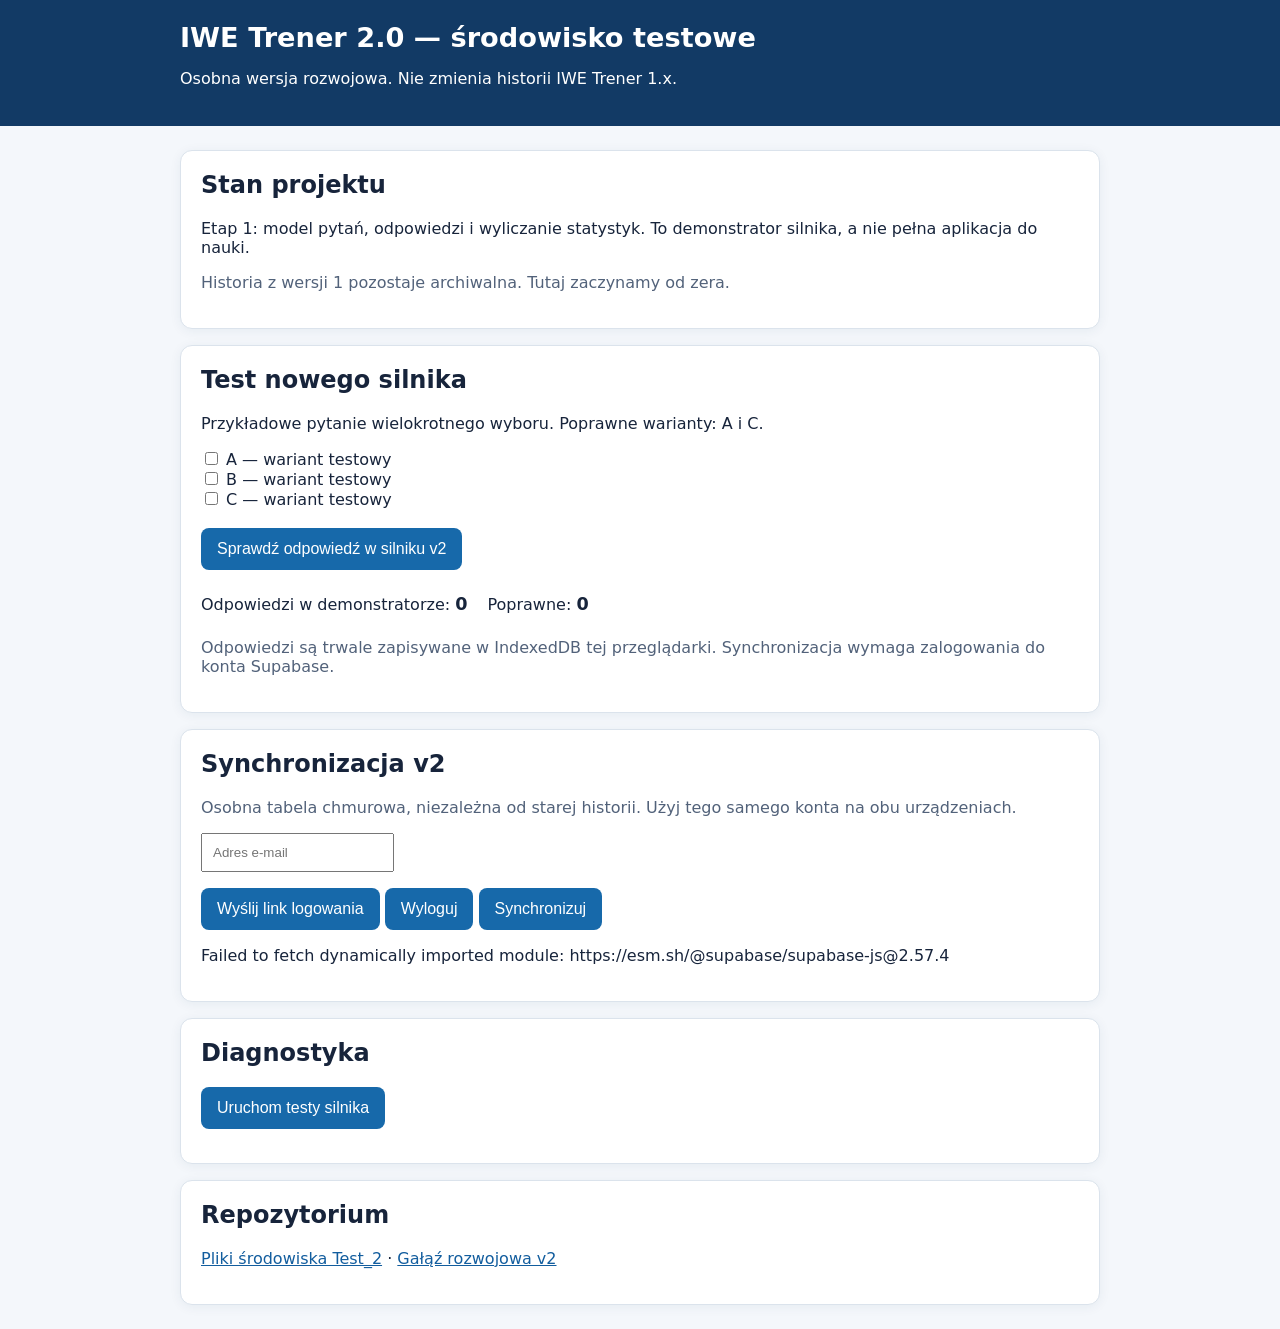
<file: Test_2/index.html>
<!doctype html>
<html lang="pl"><head><meta charset="utf-8"><meta name="viewport" content="width=device-width,initial-scale=1">
<title>IWE Trener 2.0 — Test_2</title>
<style>
:root{font-family:system-ui,-apple-system,Segoe UI,sans-serif;color-scheme:light}body{margin:0;background:#f4f7fb;color:#17243b}header{background:#123a65;color:white;padding:22px max(20px,calc((100vw - 920px)/2))}main{max-width:920px;margin:24px auto;padding:0 18px}.card{background:white;border:1px solid #dbe3ec;border-radius:12px;padding:20px;margin:16px 0;box-shadow:0 2px 12px #123a6510}h1{margin:0;font-size:1.7rem}h2{margin-top:0}button{border:0;background:#1769aa;color:white;padding:12px 16px;border-radius:8px;cursor:pointer;font-size:1rem}button:disabled{opacity:.5}code{background:#edf2f8;padding:3px 5px;border-radius:4px}.muted{color:#52627a}.stat{display:inline-block;margin:8px 20px 8px 0}strong{font-size:1.1rem}#output{white-space:pre-wrap;word-break:break-word;font-size:.9rem}a{color:#125d9e}</style></head>
<body><header><h1>IWE Trener 2.0 — środowisko testowe</h1><p>Osobna wersja rozwojowa. Nie zmienia historii IWE Trener 1.x.</p></header>
<main><section class="card"><h2>Stan projektu</h2><p>Etap 1: model pytań, odpowiedzi i wyliczanie statystyk. To demonstrator silnika, a nie pełna aplikacja do nauki.</p><p class="muted">Historia z wersji 1 pozostaje archiwalna. Tutaj zaczynamy od zera.</p></section>
<section class="card"><h2>Test nowego silnika</h2><p>Przykładowe pytanie wielokrotnego wyboru. Poprawne warianty: A i C.</p>
<label><input type="checkbox" value="A" class="opt"> A — wariant testowy</label><br>
<label><input type="checkbox" value="B" class="opt"> B — wariant testowy</label><br>
<label><input type="checkbox" value="C" class="opt"> C — wariant testowy</label><br><br>
<button id="answer">Sprawdź odpowiedź w silniku v2</button>
<p id="result" role="status"></p><div><span class="stat">Odpowiedzi w demonstratorze: <strong id="answered">0</strong></span><span class="stat">Poprawne: <strong id="correct">0</strong></span></div>
<p class="muted">Odpowiedzi są trwale zapisywane w IndexedDB tej przeglądarki. Synchronizacja wymaga zalogowania do konta Supabase.</p></section>
<section class="card"><h2>Synchronizacja v2</h2><p class="muted">Osobna tabela chmurowa, niezależna od starej historii. Użyj tego samego konta na obu urządzeniach.</p><p><input id="email" type="email" placeholder="Adres e-mail" autocomplete="email" style="padding:10px;max-width:90%"> </p><button id="login">Wyślij link logowania</button> <button id="logout">Wyloguj</button> <button id="sync">Synchronizuj</button><p id="cloudStatus" role="status"></p></section>
<section class="card"><h2>Diagnostyka</h2><button id="selftest">Uruchom testy silnika</button><pre id="output" role="status"></pre></section>
<section class="card"><h2>Repozytorium</h2><p><a href="https://github.com/qualsol/IWE_Trener/tree/main/Test_2">Pliki środowiska Test_2</a> · <a href="https://github.com/qualsol/IWE_Trener/tree/iwe-trener-v2">Gałąź rozwojowa v2</a></p></section></main>
<script type="module">
import {assertQuestion,makeAnswerEvent,mergeEvents,calculateStats} from './core.mjs';
import {getEvents,putEvents,syncEvents} from './storage.mjs';
const question={questionId:'demo-welding-001',revisionId:'v1',options:[{optionId:'A'},{optionId:'B'},{optionId:'C'}],correctOptionIds:['A','C']};
let events=[];const deviceId=crypto.randomUUID();const sessionId=crypto.randomUUID();
async function refresh(){events=mergeEvents(await getEvents());const stats=calculateStats(events);document.querySelector('#answered').textContent=stats.answered;document.querySelector('#correct').textContent=stats.correct}
refresh().catch(e=>document.querySelector('#result').textContent='IndexedDB: '+e.message);
document.querySelector('#answer').addEventListener('click',async()=>{
 try{const selectedOptionIds=[...document.querySelectorAll('.opt:checked')].map(e=>e.value);
 const event=makeAnswerEvent({question,selectedOptionIds,sessionId,mode:'demo',deviceId});
 await putEvents([event]);await refresh();const stats=calculateStats(events);
 document.querySelector('#result').textContent=event.correct?'Odpowiedź poprawna. Zdarzenie '+event.eventId:'Odpowiedź niepoprawna. Zdarzenie '+event.eventId;
 document.querySelector('#answered').textContent=stats.answered;document.querySelector('#correct').textContent=stats.correct;
 }catch(e){document.querySelector('#result').textContent='Błąd: '+e.message}
});
const CLOUD_URL='https://glaokabmsmfzfraaxkom.supabase.co',CLOUD_KEY='sb_publishable_uduAnhz1kGdgq5cP150FHQ_79r9qFTH';
let client;
const cloudStatus=document.querySelector('#cloudStatus');
async function cloud(){if(client)return client;const mod=await import('https://esm.sh/@supabase/supabase-js@2.57.4');client=mod.createClient(CLOUD_URL,CLOUD_KEY,{auth:{storageKey:'iwe-trener-v2-auth'}});return client}
document.querySelector('#login').onclick=async()=>{try{const c=await cloud();const {error}=await c.auth.signInWithOtp({email:document.querySelector('#email').value.trim(),options:{emailRedirectTo:'https://qualsol.github.io/IWE_Trener/Test_2/'}});if(error)throw error;cloudStatus.textContent='Sprawdź pocztę i kliknij link logowania.'}catch(e){cloudStatus.textContent='Błąd logowania: '+e.message}};
cloud().then(c=>c.auth.getSession()).then(({data})=>{if(data.session)cloudStatus.textContent='Zalogowano do chmury.'}).catch(e=>cloudStatus.textContent=e.message);
document.querySelector('#logout').onclick=async()=>{try{const c=await cloud();await c.auth.signOut();cloudStatus.textContent='Wylogowano.'}catch(e){cloudStatus.textContent=e.message}};
document.querySelector('#sync').onclick=async()=>{try{const c=await cloud();const result=await syncEvents(c,s=>cloudStatus.textContent=s);await refresh();cloudStatus.textContent='Synchronizacja zakończona. Łącznie '+result.localTotal+' zdarzeń.'}catch(e){cloudStatus.textContent='Błąd synchronizacji: '+e.message}};
document.querySelector('#selftest').addEventListener('click',()=>{
 const tests=[];const check=(name,fn)=>{try{if(!fn())throw Error('niezgodny wynik');tests.push('OK: '+name)}catch(e){tests.push('BŁĄD: '+name+' — '+e.message)}};
 check('Walidacja pytania',()=>assertQuestion(question));
 check('Wiele poprawnych odpowiedzi',()=>makeAnswerEvent({question,selectedOptionIds:['C','A'],sessionId,mode:'demo',deviceId}).correct);
 check('Niepełna odpowiedź niepoprawna',()=>!makeAnswerEvent({question,selectedOptionIds:['A'],sessionId,mode:'demo',deviceId}).correct);
 check('Deduplication eventId',()=>{const e=makeAnswerEvent({question,selectedOptionIds:['A','C'],sessionId,mode:'demo',deviceId});return mergeEvents([e],[e]).length===1});
 check('Statystyki ze zdarzeń',()=>{const e=makeAnswerEvent({question,selectedOptionIds:['A','C'],sessionId,mode:'demo',deviceId});return calculateStats([e]).correct===1});
 document.querySelector('#output').textContent=tests.join('\n');
});
</script></body></html>
</file>
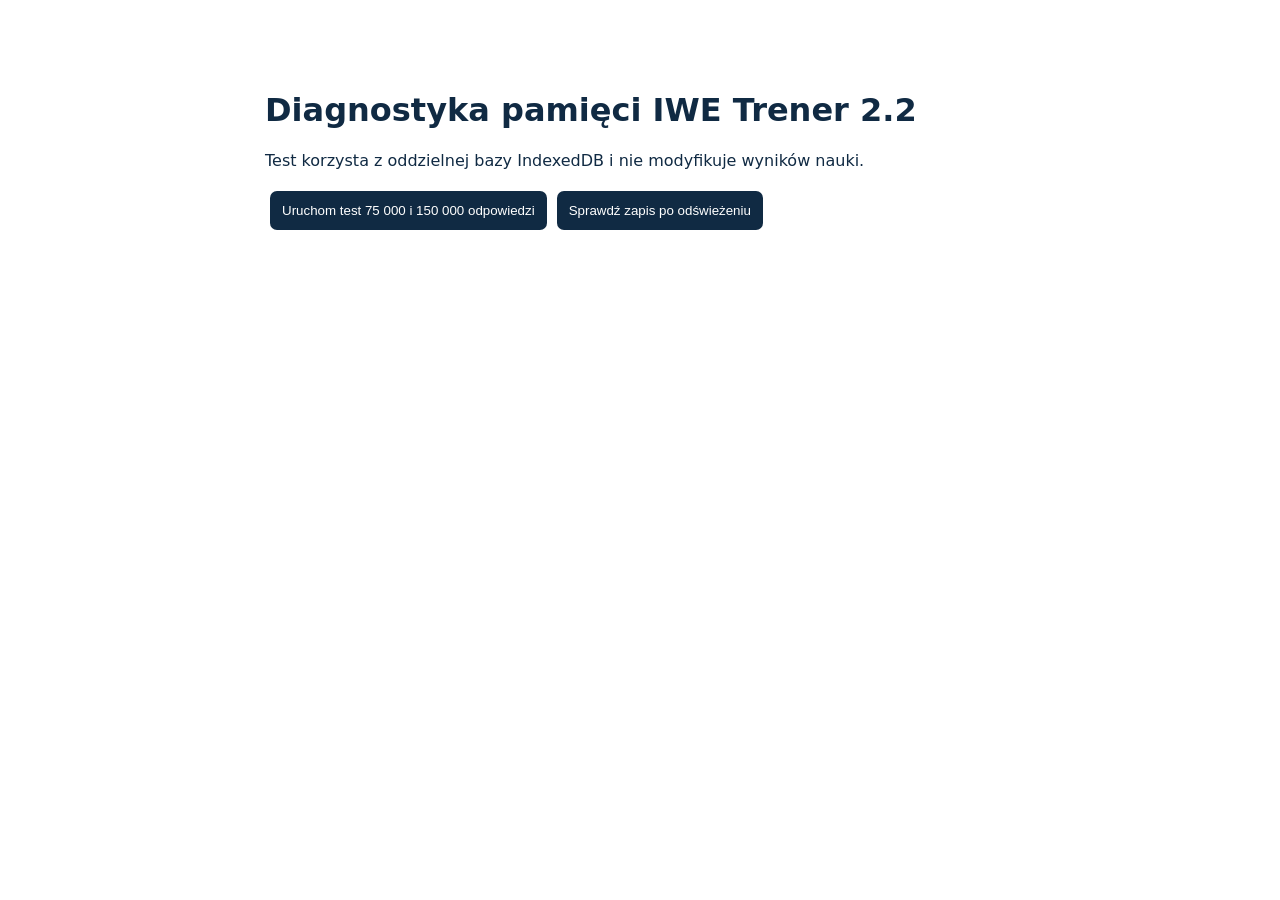
<file: TEST_2_2/test-pamieci.html>
<!doctype html><html lang="pl"><meta charset="utf-8"><meta name="viewport" content="width=device-width"><title>Test IndexedDB 2.2</title><style>body{font:16px system-ui;max-width:750px;margin:50px auto;padding:20px;color:#102a43}button{padding:12px;margin:5px;background:#102a43;color:white;border:0;border-radius:7px}pre{white-space:pre-wrap;line-height:1.6}</style><h1>Diagnostyka pamięci IWE Trener 2.2</h1><p>Test korzysta z oddzielnej bazy IndexedDB i nie modyfikuje wyników nauki.</p><button id="start">Uruchom test 75 000 i 150 000 odpowiedzi</button><button id="verify">Sprawdź zapis po odświeżeniu</button><pre id="results"></pre><script>
const DB='iweTrainer22StorageDiagnosticV1',out=document.querySelector('#results');function log(s){out.textContent+=s+'\n'}
function openDb(){return new Promise((resolve,reject)=>{const req=indexedDB.open(DB,1);req.onupgradeneeded=()=>req.result.createObjectStore('snapshots');req.onerror=()=>reject(req.error);req.onsuccess=()=>resolve(req.result)})}
async function write(v){const db=await openDb();try{await new Promise((resolve,reject)=>{const tx=db.transaction('snapshots','readwrite');tx.objectStore('snapshots').put(v,'current');tx.oncomplete=resolve;tx.onerror=()=>reject(tx.error);tx.onabort=()=>reject(tx.error)})}finally{db.close()}}
async function read(){const db=await openDb();try{return await new Promise((resolve,reject)=>{const tx=db.transaction('snapshots','readonly'),req=tx.objectStore('snapshots').get('current');req.onsuccess=()=>resolve(req.result||null);req.onerror=()=>reject(req.error)})}finally{db.close()}}
async function check(n){const h=Array.from({length:n},(_,i)=>({eventId:'event-'+i,sessionId:'session-'+Math.floor(i/50),id:'q'+(i%1200),date:'2026-10-26T13:00:00Z',correct:i%3!==0,mode:'learn',module:'I',localDay:'2026-10-26'}));const p={byId:{},history:h,examHistory:[],sessionHistory:[],answered:n,sessions:0},bytes=new Blob([JSON.stringify(p)]).size,t=performance.now();await write(p);const q=await read();if(q.history.length!==n||q.history[n-1].eventId!=='event-'+(n-1))throw Error('Nieprawidłowy odczyt '+n);log('OK: '+n+' odpowiedzi; '+(bytes/1048576).toFixed(2)+' MiB; '+Math.round(performance.now()-t)+' ms')}
document.querySelector('#start').onclick=async()=>{out.textContent='';document.querySelector('#start').disabled=true;try{await check(75000);await check(150000);log('Odśwież stronę, następnie kliknij sprawdzenie trwałości.')}catch(e){log('BŁĄD: '+e.message)}finally{document.querySelector('#start').disabled=false}};
document.querySelector('#verify').onclick=async()=>{try{const p=await read(),ok=p?.history?.length===150000&&p.history[149999].eventId==='event-149999';log(ok?'OK: po odświeżeniu zachowano 150 000 odpowiedzi':'BŁĄD: odczytano '+(p?.history?.length??0)+' odpowiedzi')}catch(e){log('BŁĄD: '+e.message)}};
</script></html>
</file>
